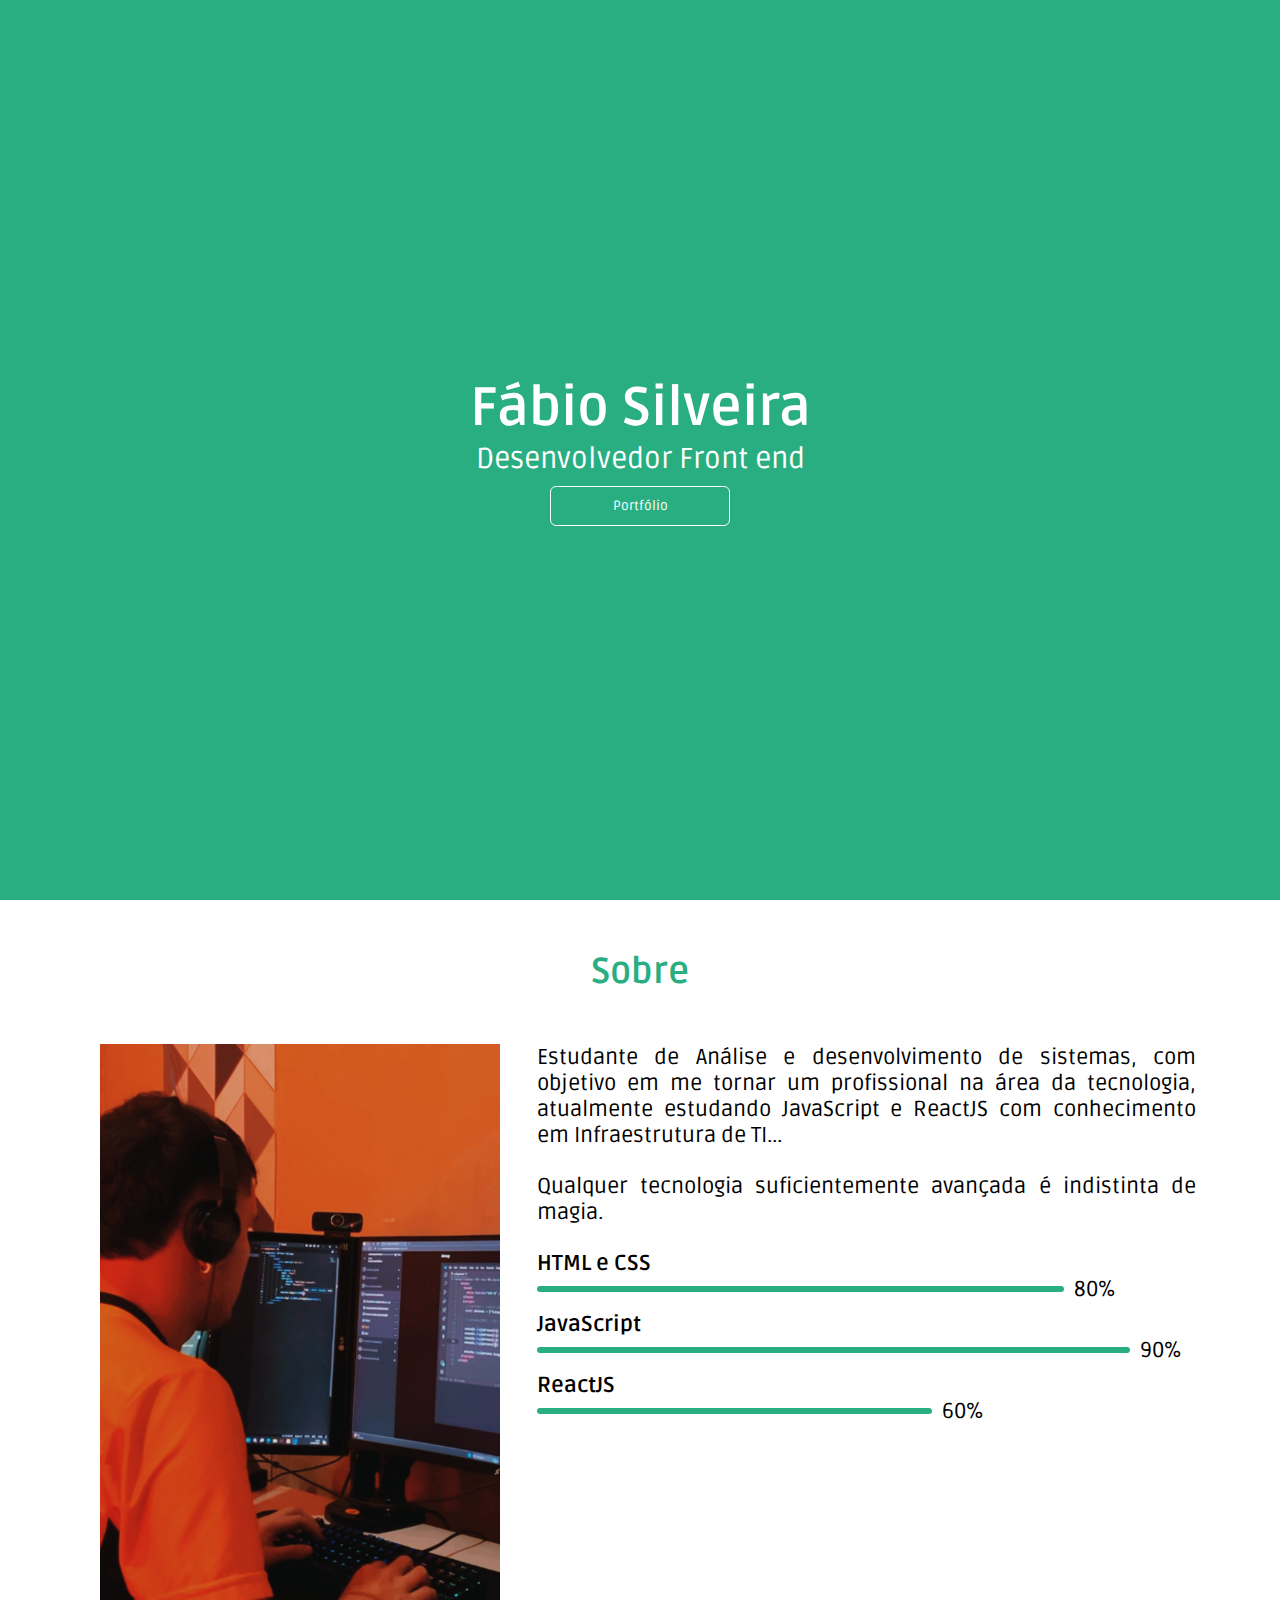
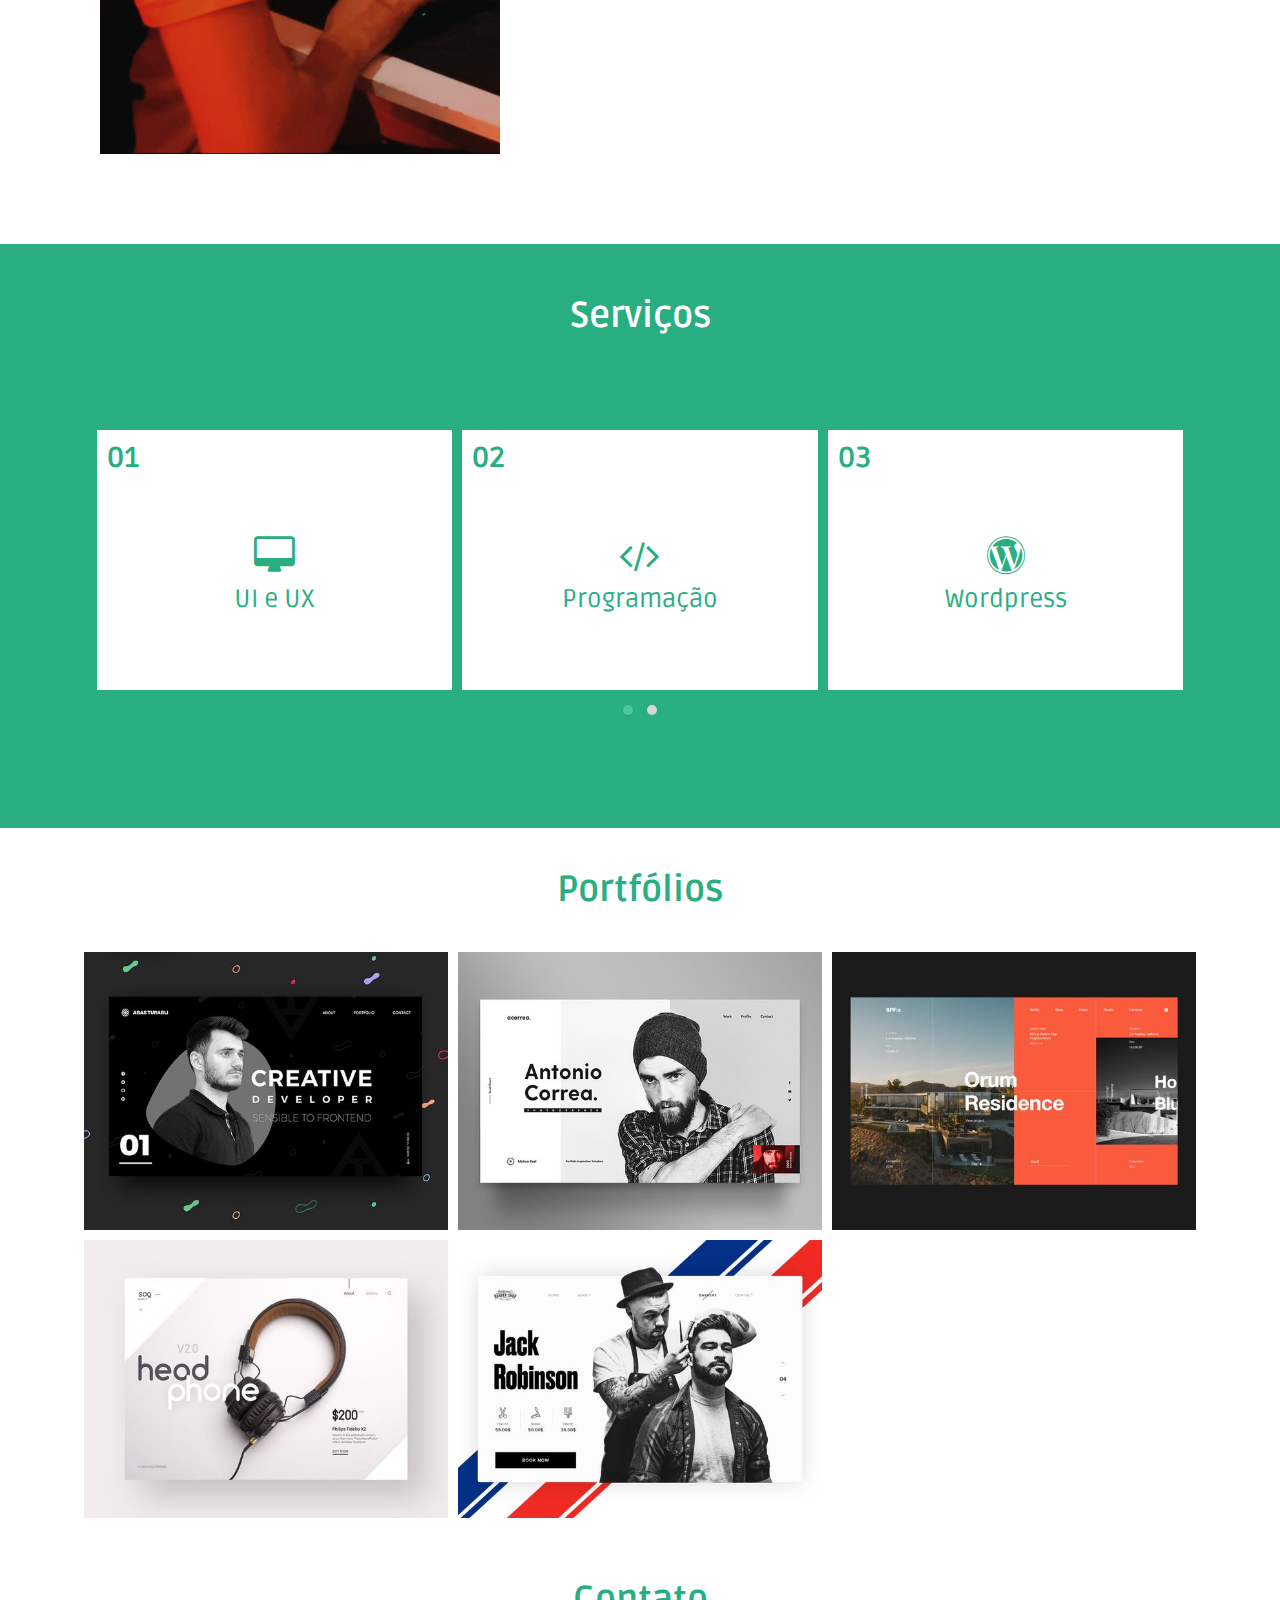
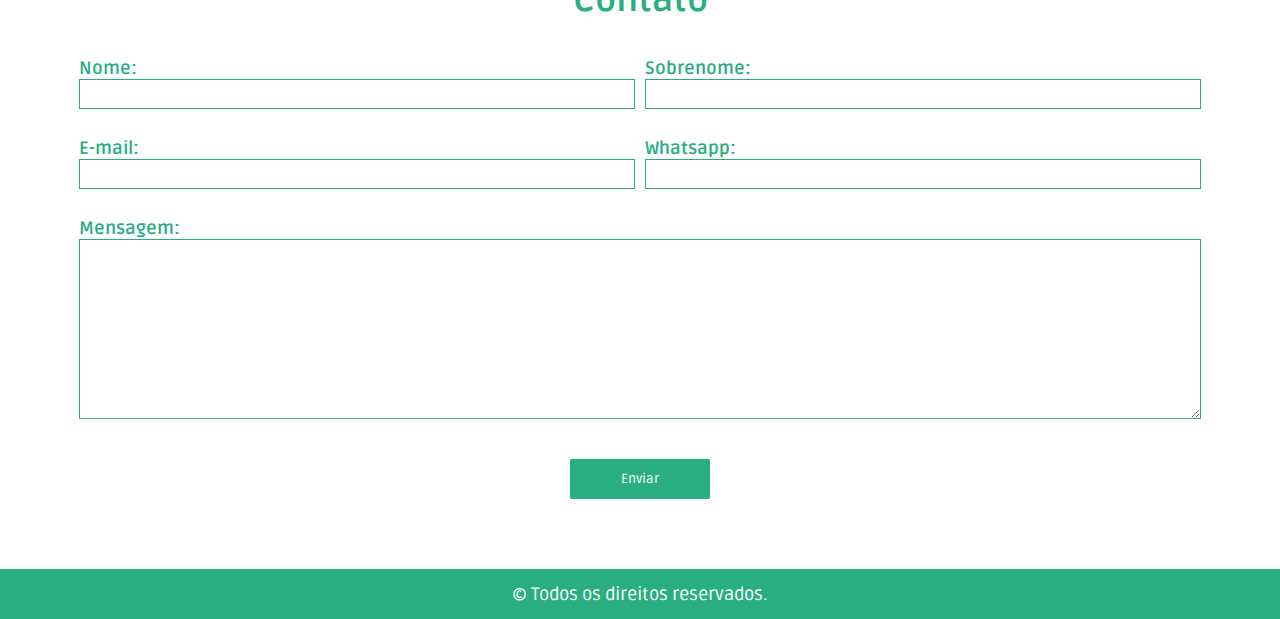
<file: index.html>
<!DOCTYPE html>
<html lang="pt">
<head>
    <meta charset="UTF-8">
    <meta name="viewport" content="width=device-width, initial-scale=1.0">

    <link rel="stylesheet" href="./assets/css/style.css">
    <!-- Google Fonts -->
    <link href="https://fonts.googleapis.com/css2?family=Ruda:wght@400;500;700;800&display=swap" rel="stylesheet">
    <!-- Font Awesome -->
    <link rel="stylesheet" href="https://stackpath.bootstrapcdn.com/font-awesome/4.7.0/css/font-awesome.min.css">
    <!-- Owl Carousel -->
    <link rel="stylesheet" href="./assets/css/owl-carrousel/owl.carousel.min.css">
    <link rel="stylesheet" href="./assets/css/owl-carrousel/owl.theme.green.min.css">

    <meta property="og:type" content="website"/>
    <meta property="og:tittle" content="Fábio Silveira"/>
    <meta property="og:image" content="https://sitefabinho.vercel.app/assets/img/profile/profile.png"/>
    <meta property="og:description" content="Desenvolvedor Web"/>
    <meta property="og:site_name" content="Fabio Portifólio"/>


    <title>Portfólio Fabinho</title>
</head>
<body>
    
    <div class="webview">

        <section class="intro">
            <div class="container">
                <h1>Fábio Silveira</h1>
                <p>Desenvolvedor Front end</p>
                <div class="m-auto-btn">
                    <button class="btn-portfolio">Portfólio</button>
                </div>
            </div>
        </section>

        <section class="sobre">
            <div class="container">
                <div class="title">
                    <h2>Sobre</h2>
                </div>
                <div class="row">
                    <div class="c-photo">
                        <img src="./assets/img/profile/profile.png" alt="imagem do fabio">
                    </div>
                    <div class="c-descricao">
                        <p>
                            Estudante de Análise e desenvolvimento de sistemas, com objetivo em me tornar um
                            profissional na área da tecnologia, atualmente estudando JavaScript e ReactJS com conhecimento
                            em Infraestrutura de TI...
                            <p>Qualquer tecnologia suficientemente avançada é indistinta de magia.</p>
                        </p>
                        <div class="habilidades">
                            <div class="h-item">
                                <div class="h-title">
                                    <h3>HTML e CSS</h3>
                                </div>
                                <div class="h-c-porcentagem">
                                    <div class="h-porcentagem-geral">
                                        <div class="h-porcentagem-conhecimento c-80"></div>
                                        <span>80%</span>
                                    </div>
                                </div>
                            </div>

                            <div class="h-item">
                                <div class="h-title">
                                    <h3>JavaScript</h3>
                                </div>
                                <div class="h-c-porcentagem">
                                    <div class="h-porcentagem-geral">
                                        <div class="h-porcentagem-conhecimento c-90"></div>
                                        <span>90%</span>
                                    </div>
                                </div>
                            </div>

                            <div class="h-item">
                                <div class="h-title">
                                    <h3>ReactJS</h3>
                                </div>
                                <div class="h-c-porcentagem">
                                    <div class="h-porcentagem-geral">
                                        <div class="h-porcentagem-conhecimento c-60"></div>
                                        <span>60%</span>
                                    </div>
                                </div>
                            </div>
                        </div>
                    </div>
                </div>
            </div>
        </section>

        <section class="servicos">
            <div class="container">
                <div class="s-title">
                    <h2>Serviços</h2>
                </div>
                <div class="s-carrousel">
                    <div class="s-carrousel-container">
                        <div class="owl-carousel owl-theme">
                            <div class="item s-carrousel-item">
                                <div class="title">
                                    <p>01</p>
                                </div>
                                <div class="body">
                                    <div class="icon">
                                        <span><i class="fa fa-desktop" aria-hidden="true"></i></span>
                                    </div>
                                    <div class="texto">
                                        <p>UI e UX</p>
                                    </div>
                                </div>
                            </div>

                            <div class="item s-carrousel-item">
                                <div class="title">
                                    <p>02</p>
                                </div>
                                <div class="body">
                                    <div class="icon">
                                        <span><i class="fa fa-code" aria-hidden="true"></i></span>
                                    </div>
                                    <div class="texto">
                                        <p>Programação</p>
                                    </div>
                                </div>
                            </div>

                            <div class="item s-carrousel-item">
                                <div class="title">
                                    <p>03</p>
                                </div>
                                <div class="body">
                                    <div class="icon">
                                        <span><i class="fa fa-wordpress" aria-hidden="true"></i></span>
                                    </div>
                                    <div class="texto">
                                        <p>Wordpress</p>
                                    </div>
                                </div>
                            </div>

                            <div class="item s-carrousel-item">
                                <div class="title">
                                    <p>04</p>
                                </div>
                                <div class="body">
                                    <div class="icon">
                                        <span><i class="fa fa-pencil" aria-hidden="true"></i></span>
                                    </div>
                                    <div class="texto">
                                        <p>Design Gráfico</p>
                                    </div>
                                </div>
                            </div>

                            <div class="item s-carrousel-item">
                                <div class="title">
                                    <p>05</p>
                                </div>
                                <div class="body">
                                    <div class="icon">
                                        <span><i class="fa fa-server" aria-hidden="true"></i></span>
                                    </div>
                                    <div class="texto">
                                        <p>Infraestrutura</p>
                                    </div>
                                </div>
                            </div>
                        </div>
                    </div>
                </div>
            </div>
        </section>

        <section class="portfolios">
            <div class="container">
                <div class="p-title">
                    <h2>Portfólios</h2>
                </div>
                <div class="p-projetos">
                    <div class="projeto">
                        <div class="photos">
                            <div class="img">
                                <img src="./assets/img/projetos/projeto-1.jpg" alt="Projeto 01">
                                <div class="descricao">
                                    <p>Projeto 01</p>
                                </div>
                            </div>
                        </div>

                        <div class="photos">
                            <div class="img">
                                <img src="./assets/img/projetos/projeto-2.jpg" alt="Projeto 02">
                                <div class="descricao">
                                    <p>Projeto 02</p>
                                </div>
                            </div>
                        </div>

                        <div class="photos">
                            <div class="img">
                                <img src="./assets/img/projetos/projeto-3.jpg" alt="Projeto 03">
                                <div class="descricao">
                                    <p>Projeto 03</p>
                                </div>
                            </div>
                        </div>

                        <div class="photos">
                            <div class="img">
                                <img src="./assets/img/projetos/projeto-4.jpg" alt="Projeto 04">
                                <div class="descricao">
                                    <p>Projeto 04</p>
                                </div>
                            </div>
                        </div>

                        <div class="photos">
                            <div class="img">
                                <img src="./assets/img/projetos/projeto-6.jpg" alt="Projeto 05">
                                <div class="descricao">
                                    <p>Projeto 05</p>
                                </div>
                            </div>
                        </div>
                    </div>
                </div>
            </div>
        </section>

        <section class="contato">
            <div class="container">
                <div class="title">
                    <h2>Contato</h2>
                </div>

                <div class="formulario">
                    <form>
                        <div class="form-group">
                            <div class="controls">
                                <label for="nome">Nome:</label>
                                <input type="text" name="nome" id="nome" required>
                            </div>

                            <div class="controls">
                                <label for="sobrenome">Sobrenome:</label>
                                <input type="text" name="sobrenome" id="sobrenome" required>
                            </div>
                        </div>

                        <div class="form-group">
                            <div class="controls">
                                <label for="email">E-mail:</label>
                                <input type="email" name="email" id="email" required>
                            </div>

                            <div class="controls">
                                <label for="whatsapp">Whatsapp:</label>
                                <input type="text" name="whatsapp" id="whatsapp" required>
                            </div>
                        </div>

                        <div class="form-group">
                            <div class="controls">
                                <label for="mensagem">Mensagem:</label>
                                <textarea name="mensagem" id="mensagem" cols="30" rows="10"></textarea>
                            </div>
                        </div>

                        <div class="form-group m-auto">
                            <button class="btn-form-send">Enviar</button>
                        </div>
                    </form>
                </div>
            </div>
        </section>

        <footer>
            <span>&copy; Todos os direitos reservados.</span>
        </footer>

    </div>
    
</body>

<!-- JQuery -->
<script src="./assets/js/jquery/jquery-3.5.1.min.js"></script>
<!-- JQuery Mask -->
<script src="./assets/js/jquery/jquery.mask.min.js"></script>
<script src="./assets/js/custom/mask-form.js"></script>
<!-- Owl Carousel -->
<script src="./assets/js/owl-carrousel/owl.carousel.min.js"></script>
<script src="./assets/js/owl-carrousel/owl.start.function.js"></script>
</html>
</file>
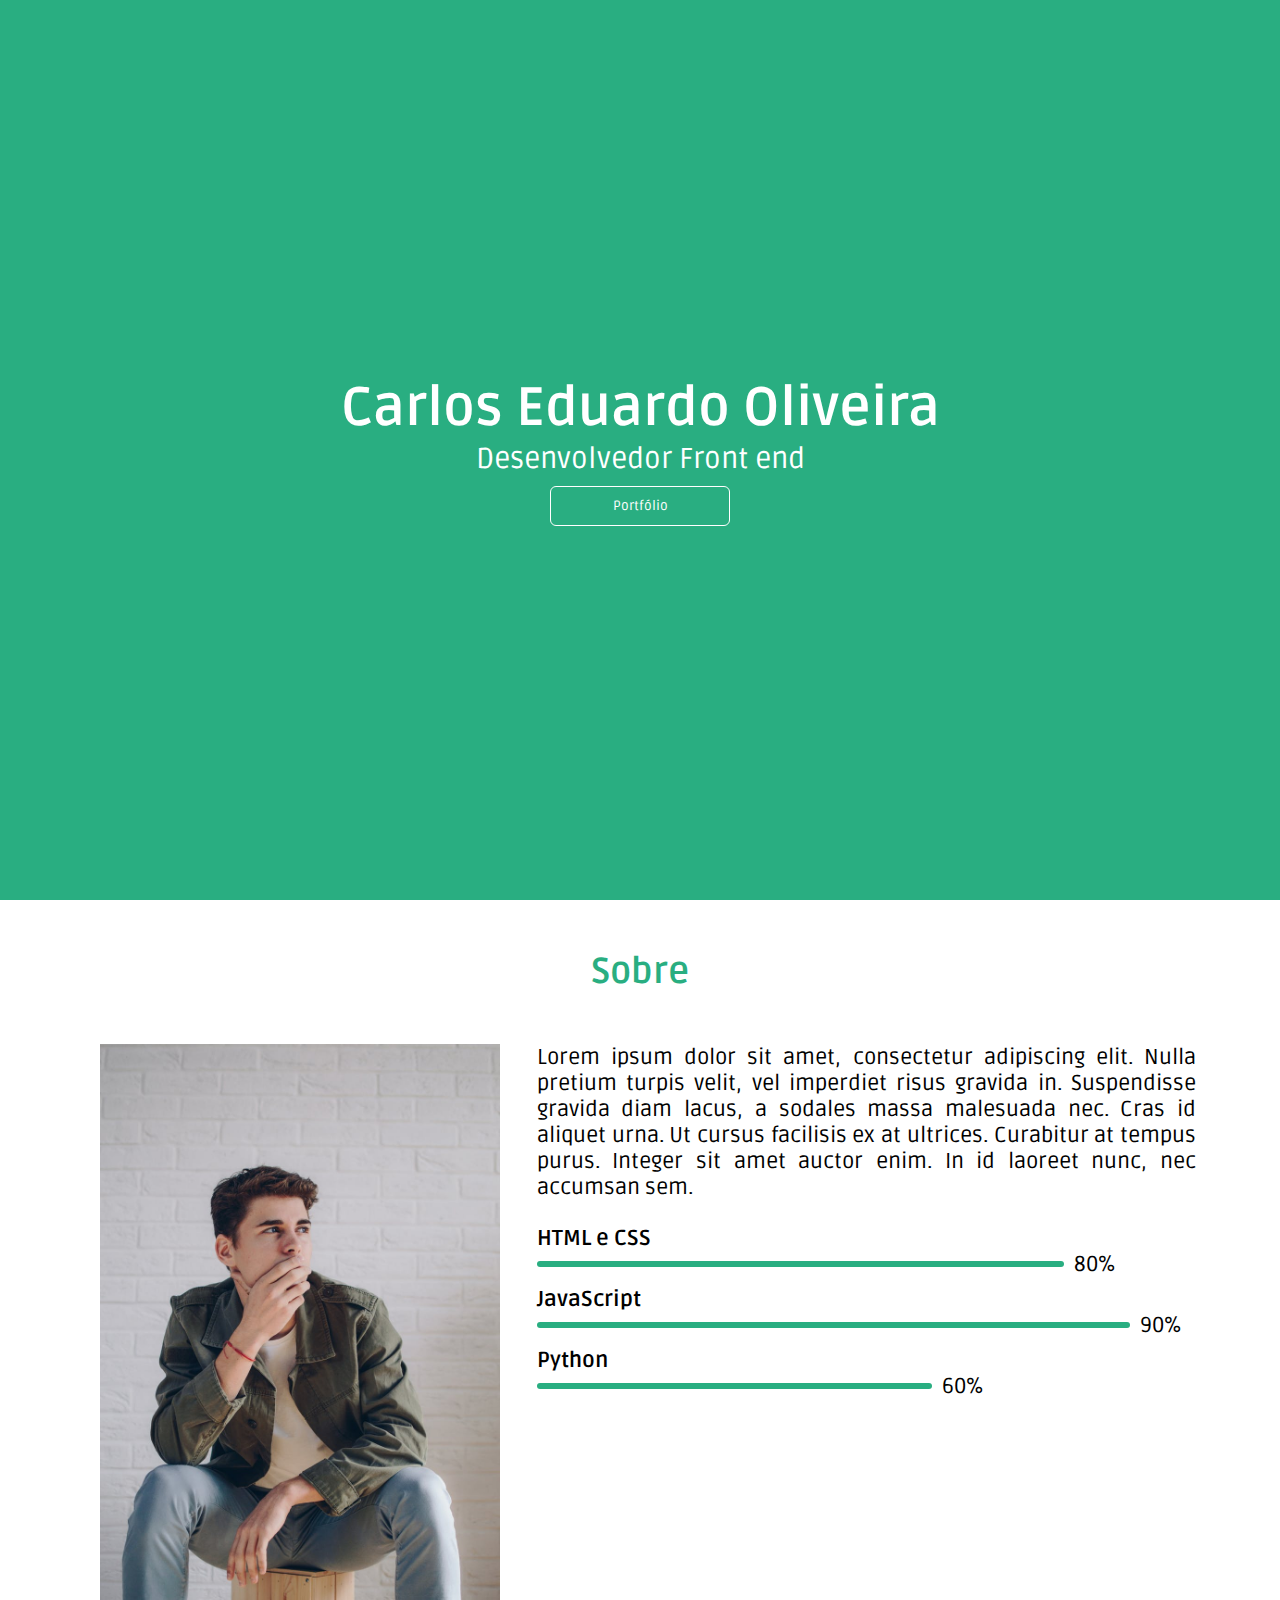
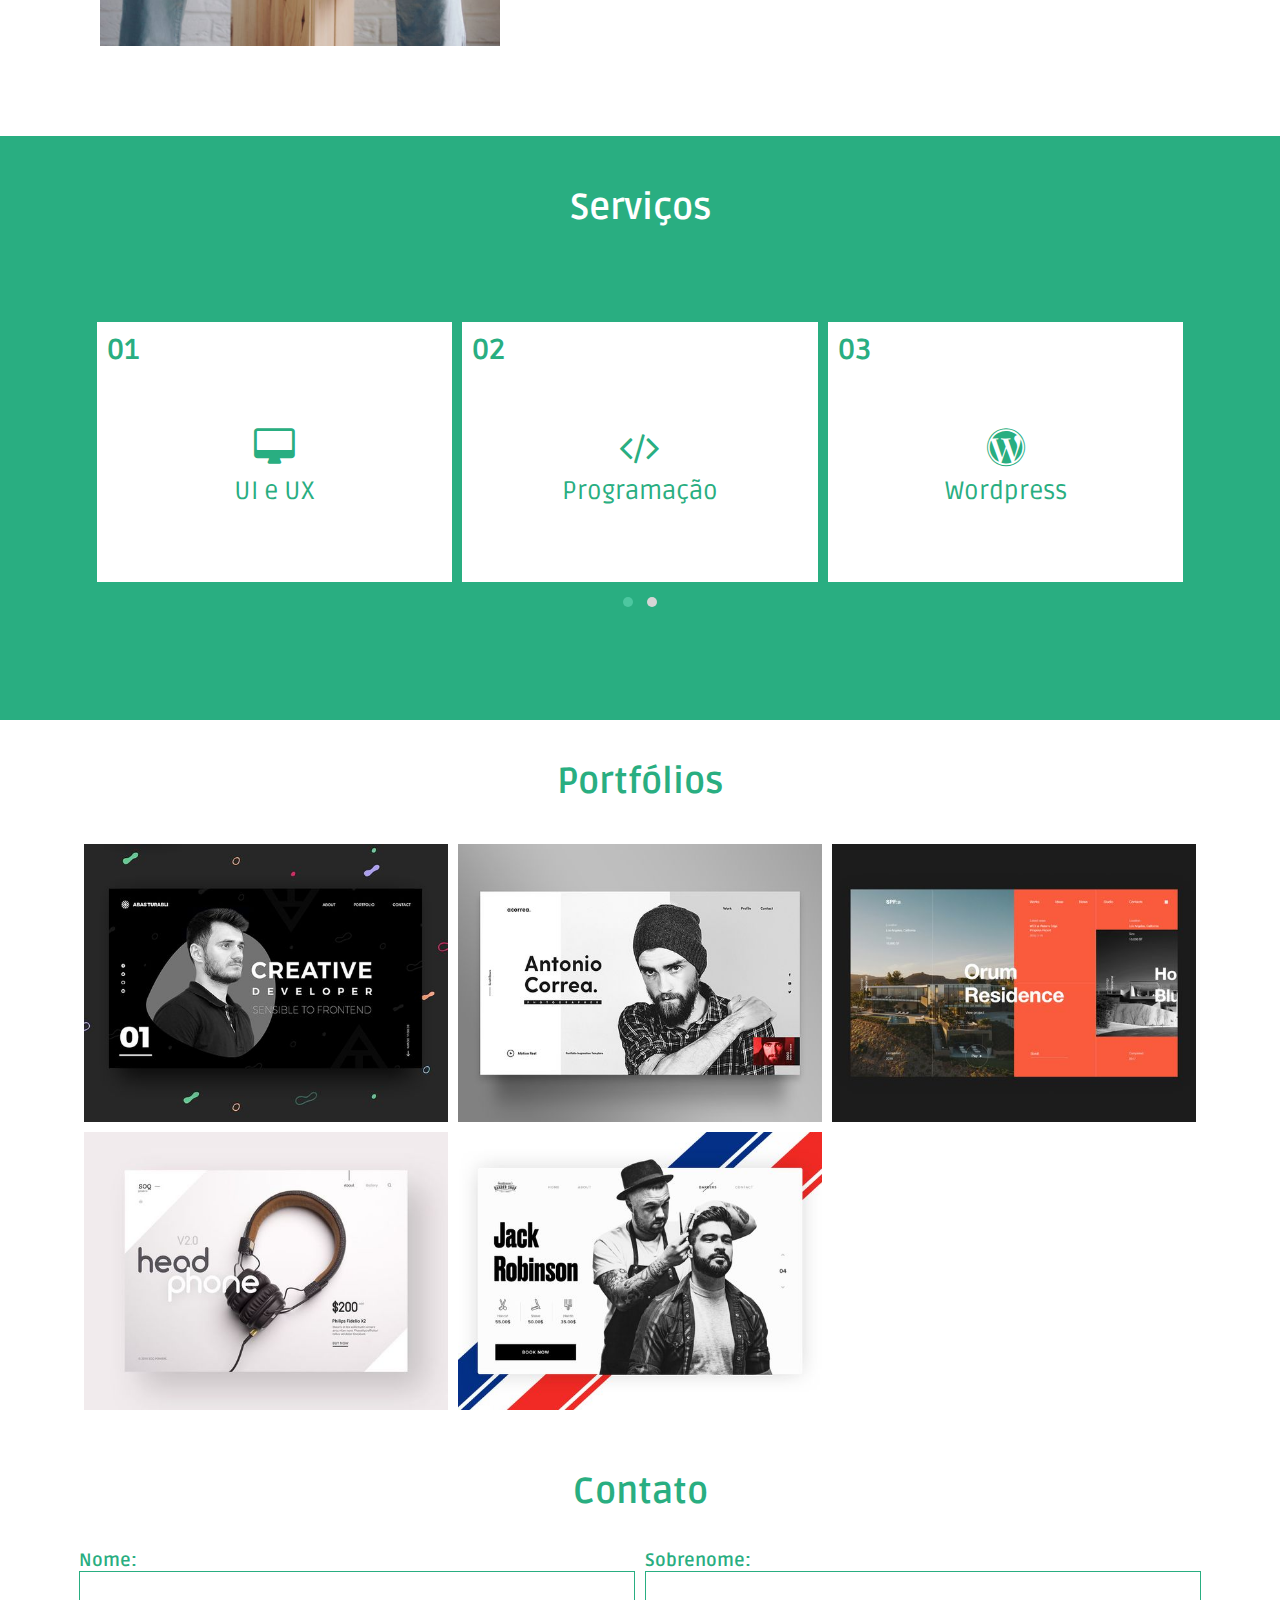
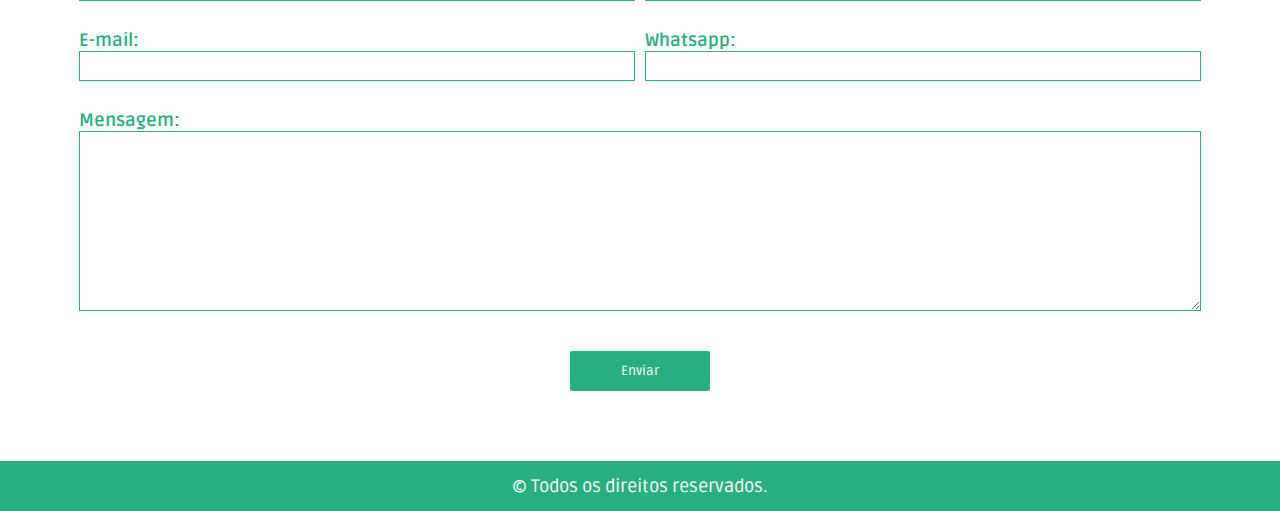
<file: Portfolio/index.html>
<!DOCTYPE html>
<html lang="pt">
<head>
    <meta charset="UTF-8">
    <meta name="viewport" content="width=device-width, initial-scale=1.0">
    <title>Portfólio</title>
    <link rel="stylesheet" href="./assets/css/style.css">
    <!-- Google Fonts -->
    <link href="https://fonts.googleapis.com/css2?family=Ruda:wght@400;500;700;800&display=swap" rel="stylesheet">
    <!-- Font Awesome -->
    <link rel="stylesheet" href="https://stackpath.bootstrapcdn.com/font-awesome/4.7.0/css/font-awesome.min.css">
    <!-- Owl Carousel -->
    <link rel="stylesheet" href="./assets/css/owl-carrousel/owl.carousel.min.css">
    <link rel="stylesheet" href="./assets/css/owl-carrousel/owl.theme.green.min.css">
</head>
<body>
    
    <div class="webview">

        <section class="intro">
            <div class="container">
                <h1>Carlos Eduardo Oliveira</h1>
                <p>Desenvolvedor Front end</p>
                <div class="m-auto-btn">
                    <button class="btn-portfolio">Portfólio</button>
                </div>
            </div>
        </section>

        <section class="sobre">
            <div class="container">
                <div class="title">
                    <h2>Sobre</h2>
                </div>
                <div class="row">
                    <div class="c-photo">
                        <img src="./assets/img/profile/profile.jpeg" alt="Carlos Eduardo">
                    </div>
                    <div class="c-descricao">
                        <p>
                            Lorem ipsum dolor sit amet, consectetur adipiscing elit. Nulla pretium turpis velit, vel
                            imperdiet risus gravida in. Suspendisse gravida diam lacus, a sodales massa malesuada nec.
                            Cras id aliquet urna. Ut cursus facilisis ex at ultrices. Curabitur at tempus purus. Integer
                            sit amet auctor enim. In id laoreet nunc, nec accumsan sem.
                        </p>
                        <div class="habilidades">
                            <div class="h-item">
                                <div class="h-title">
                                    <h3>HTML e CSS</h3>
                                </div>
                                <div class="h-c-porcentagem">
                                    <div class="h-porcentagem-geral">
                                        <div class="h-porcentagem-conhecimento c-80"></div>
                                        <span>80%</span>
                                    </div>
                                </div>
                            </div>

                            <div class="h-item">
                                <div class="h-title">
                                    <h3>JavaScript</h3>
                                </div>
                                <div class="h-c-porcentagem">
                                    <div class="h-porcentagem-geral">
                                        <div class="h-porcentagem-conhecimento c-90"></div>
                                        <span>90%</span>
                                    </div>
                                </div>
                            </div>

                            <div class="h-item">
                                <div class="h-title">
                                    <h3>Python</h3>
                                </div>
                                <div class="h-c-porcentagem">
                                    <div class="h-porcentagem-geral">
                                        <div class="h-porcentagem-conhecimento c-60"></div>
                                        <span>60%</span>
                                    </div>
                                </div>
                            </div>
                        </div>
                    </div>
                </div>
            </div>
        </section>

        <section class="servicos">
            <div class="container">
                <div class="s-title">
                    <h2>Serviços</h2>
                </div>
                <div class="s-carrousel">
                    <div class="s-carrousel-container">
                        <div class="owl-carousel owl-theme">
                            <div class="item s-carrousel-item">
                                <div class="title">
                                    <p>01</p>
                                </div>
                                <div class="body">
                                    <div class="icon">
                                        <span><i class="fa fa-desktop" aria-hidden="true"></i></span>
                                    </div>
                                    <div class="texto">
                                        <p>UI e UX</p>
                                    </div>
                                </div>
                            </div>

                            <div class="item s-carrousel-item">
                                <div class="title">
                                    <p>02</p>
                                </div>
                                <div class="body">
                                    <div class="icon">
                                        <span><i class="fa fa-code" aria-hidden="true"></i></span>
                                    </div>
                                    <div class="texto">
                                        <p>Programação</p>
                                    </div>
                                </div>
                            </div>

                            <div class="item s-carrousel-item">
                                <div class="title">
                                    <p>03</p>
                                </div>
                                <div class="body">
                                    <div class="icon">
                                        <span><i class="fa fa-wordpress" aria-hidden="true"></i></span>
                                    </div>
                                    <div class="texto">
                                        <p>Wordpress</p>
                                    </div>
                                </div>
                            </div>

                            <div class="item s-carrousel-item">
                                <div class="title">
                                    <p>04</p>
                                </div>
                                <div class="body">
                                    <div class="icon">
                                        <span><i class="fa fa-shield" aria-hidden="true"></i></span>
                                    </div>
                                    <div class="texto">
                                        <p>Cyber Segurança</p>
                                    </div>
                                </div>
                            </div>

                            <div class="item s-carrousel-item">
                                <div class="title">
                                    <p>05</p>
                                </div>
                                <div class="body">
                                    <div class="icon">
                                        <span><i class="fa fa-server" aria-hidden="true"></i></span>
                                    </div>
                                    <div class="texto">
                                        <p>Infraestrutura</p>
                                    </div>
                                </div>
                            </div>
                        </div>
                    </div>
                </div>
            </div>
        </section>

        <section class="portfolios">
            <div class="container">
                <div class="p-title">
                    <h2>Portfólios</h2>
                </div>
                <div class="p-projetos">
                    <div class="projeto">
                        <div class="photos">
                            <div class="img">
                                <img src="./assets/img/projetos/projeto-1.jpg" alt="Projeto 01">
                                <div class="descricao">
                                    <p>Projeto 01</p>
                                </div>
                            </div>
                        </div>

                        <div class="photos">
                            <div class="img">
                                <img src="./assets/img/projetos/projeto-2.jpg" alt="Projeto 02">
                                <div class="descricao">
                                    <p>Projeto 02</p>
                                </div>
                            </div>
                        </div>

                        <div class="photos">
                            <div class="img">
                                <img src="./assets/img/projetos/projeto-3.jpg" alt="Projeto 03">
                                <div class="descricao">
                                    <p>Projeto 03</p>
                                </div>
                            </div>
                        </div>

                        <div class="photos">
                            <div class="img">
                                <img src="./assets/img/projetos/projeto-4.jpg" alt="Projeto 04">
                                <div class="descricao">
                                    <p>Projeto 04</p>
                                </div>
                            </div>
                        </div>

                        <div class="photos">
                            <div class="img">
                                <img src="./assets/img/projetos/projeto-6.jpg" alt="Projeto 05">
                                <div class="descricao">
                                    <p>Projeto 05</p>
                                </div>
                            </div>
                        </div>
                    </div>
                </div>
            </div>
        </section>

        <section class="contato">
            <div class="container">
                <div class="title">
                    <h2>Contato</h2>
                </div>

                <div class="formulario">
                    <form>
                        <div class="form-group">
                            <div class="controls">
                                <label for="nome">Nome:</label>
                                <input type="text" name="nome" id="nome" required>
                            </div>

                            <div class="controls">
                                <label for="sobrenome">Sobrenome:</label>
                                <input type="text" name="sobrenome" id="sobrenome" required>
                            </div>
                        </div>

                        <div class="form-group">
                            <div class="controls">
                                <label for="email">E-mail:</label>
                                <input type="email" name="email" id="email" required>
                            </div>

                            <div class="controls">
                                <label for="whatsapp">Whatsapp:</label>
                                <input type="text" name="whatsapp" id="whatsapp" required>
                            </div>
                        </div>

                        <div class="form-group">
                            <div class="controls">
                                <label for="mensagem">Mensagem:</label>
                                <textarea name="mensagem" id="mensagem" cols="30" rows="10"></textarea>
                            </div>
                        </div>

                        <div class="form-group m-auto">
                            <button class="btn-form-send">Enviar</button>
                        </div>
                    </form>
                </div>
            </div>
        </section>

        <footer>
            <span>&copy; Todos os direitos reservados.</span>
        </footer>

    </div>
    
</body>

<!-- JQuery -->
<script src="./assets/js/jquery/jquery-3.5.1.min.js"></script>
<!-- JQuery Mask -->
<script src="./assets/js/jquery/jquery.mask.min.js"></script>
<script src="./assets/js/custom/mask-form.js"></script>
<!-- Owl Carousel -->
<script src="./assets/js/owl-carrousel/owl.carousel.min.js"></script>
<script src="./assets/js/owl-carrousel/owl.start.function.js"></script>
</html>
</file>
<file: assets/css/style.css>
.c-10 {
  width: 10%;
  border-radius: 6px;
  background-color: #29AE81;
}

.c-20 {
  width: 20%;
  border-radius: 6px;
  background-color: #29AE81;
}

.c-30 {
  width: 30%;
  border-radius: 6px;
  background-color: #29AE81;
}

.c-40 {
  width: 40%;
  border-radius: 6px;
  background-color: #29AE81;
}

.c-50 {
  width: 50%;
  border-radius: 6px;
  background-color: #29AE81;
}

.c-60 {
  width: 60%;
  border-radius: 6px;
  background-color: #29AE81;
}

.c-70 {
  width: 70%;
  border-radius: 6px;
  background-color: #29AE81;
}

.c-80 {
  width: 80%;
  border-radius: 6px;
  background-color: #29AE81;
}

.c-90 {
  width: 90%;
  border-radius: 6px;
  background-color: #29AE81;
}

.c-100 {
  width: 100%;
  border-radius: 6px;
  background-color: #29AE81;
}

.m-auto {
  display: flex;
  flex-direction: row;
  justify-content: center;
  align-items: center;
}

* {
  margin: 0;
  padding: 0;
  box-sizing: border-box;
}

html, body {
  font-family: "Ruda", sans-serif;
  font-weight: 400;
  width: 100%;
  height: 100%;
  font-size: 18px;
}

.webview {
  width: 100%;
  margin: auto;
}
.webview .intro {
  display: flex;
  justify-content: center;
  align-items: center;
  width: 100%;
  height: 100vh;
  background-color: #29AE81;
  color: #FFFFFF;
}
.webview .intro .container h1 {
  font-size: 2rem;
  text-align: center;
}
.webview .intro .container p {
  font-size: 1rem;
  text-align: center;
}
.webview .intro .container .m-auto-btn {
  display: flex;
  flex-direction: row;
  justify-content: center;
  align-items: center;
  width: 100%;
  margin-top: 8px;
}
.webview .intro .container .m-auto-btn .btn-portfolio {
  font-family: "Ruda", sans-serif;
  font-weight: 400;
  width: 160px;
  height: 35px;
  border-radius: 6px;
  border: 1px solid #FFFFFF;
  background-color: transparent;
  color: #FFFFFF;
  cursor: pointer;
}

.webview .sobre {
  width: 100%;
}
.webview .sobre .container {
  padding: 10px;
}
.webview .sobre .container .title {
  width: 100%;
  text-align: center;
  margin-top: 20px;
}
.webview .sobre .container .title h2 {
  font-family: "Ruda", sans-serif;
  font-weight: 500;
  font-size: 1.6rem;
  font-weight: bold;
  color: #29AE81;
}
.webview .sobre .container .row {
  width: 100%;
  margin-top: 30px;
  margin-bottom: 30px;
}
.webview .sobre .container .row .c-photo {
  width: 100%;
  margin: auto;
  margin-bottom: 30px;
}
.webview .sobre .container .row .c-photo img {
  width: 100%;
  background-size: cover;
  background-repeat: no-repeat;
  background-position: top;
}
.webview .sobre .container .row .c-descricao {
  width: 100%;
}
.webview .sobre .container .row .c-descricao p {
  font-family: "Ruda", sans-serif;
  font-weight: 400;
  text-align: justify;
  margin-bottom: 20px;
}
.webview .sobre .container .row .c-descricao .habilidades {
  width: 100%;
}
.webview .sobre .container .row .c-descricao .habilidades .h-item {
  width: 100%;
  margin-bottom: 10px;
}
.webview .sobre .container .row .c-descricao .habilidades .h-item .h-title {
  width: 100%;
}
.webview .sobre .container .row .c-descricao .habilidades .h-item .h-title h3 {
  font-family: "Ruda", sans-serif;
  font-weight: 400;
  font-size: 1rem;
  font-weight: bold;
}
.webview .sobre .container .row .c-descricao .habilidades .h-item .h-c-porcentagem {
  display: flex;
  flex-direction: row;
  align-items: center;
  width: 100%;
  min-height: 25px;
}
.webview .sobre .container .row .c-descricao .habilidades .h-item .h-c-porcentagem .h-porcentagem-geral {
  position: relative;
  display: flex;
  flex-direction: row;
  align-items: center;
  width: 100%;
  height: 6px;
  border-radius: 6px;
}
.webview .sobre .container .row .c-descricao .habilidades .h-item .h-c-porcentagem .h-porcentagem-geral .h-porcentagem-conhecimento {
  height: 100%;
}
.webview .sobre .container .row .c-descricao .habilidades .h-item .h-c-porcentagem .h-porcentagem-geral span {
  font-family: "Ruda", sans-serif;
  font-weight: 400;
  margin-left: 10px;
}

.webview .servicos {
  width: 100%;
  background-color: #29AE81;
  color: #FFFFFF;
}
.webview .servicos .container {
  padding: 10px;
}
.webview .servicos .container .s-title {
  width: 100%;
  text-align: center;
  margin-top: 20px;
  margin-bottom: 30px;
}
.webview .servicos .container .s-title h2 {
  font-family: "Ruda", sans-serif;
  font-weight: 400;
  font-size: 1.6rem;
  font-weight: bold;
  color: #FFFFFF;
}
.webview .servicos .container .s-carrousel {
  display: flex;
  flex-direction: column;
  justify-content: center;
  width: 100%;
  margin-bottom: 30px;
}
.webview .servicos .container .s-carrousel .s-carrousel-container {
  display: flex;
  flex-direction: row;
  min-width: 100%;
}
.webview .servicos .container .s-carrousel .s-carrousel-container .s-carrousel-item {
  min-height: 260px;
  background-color: #FFFFFF;
  color: #29AE81;
}
.webview .servicos .container .s-carrousel .s-carrousel-container .s-carrousel-item .title {
  width: 100%;
  padding: 10px;
}
.webview .servicos .container .s-carrousel .s-carrousel-container .s-carrousel-item .title p {
  font-family: "Ruda", sans-serif;
  font-weight: 400;
  font-size: 1.6rem;
  font-weight: bold;
}
.webview .servicos .container .s-carrousel .s-carrousel-container .s-carrousel-item .body {
  display: flex;
  flex-direction: column;
  justify-content: center;
  align-items: center;
  width: 100%;
  min-height: 180px;
}
.webview .servicos .container .s-carrousel .s-carrousel-container .s-carrousel-item .body .icon {
  display: flex;
  flex-direction: row;
  justify-content: center;
  align-items: center;
  width: 100%;
  margin-bottom: 10px;
}
.webview .servicos .container .s-carrousel .s-carrousel-container .s-carrousel-item .body .icon span i {
  font-size: 38px;
}
.webview .servicos .container .s-carrousel .s-carrousel-container .s-carrousel-item .body .texto {
  display: flex;
  flex-direction: row;
  justify-content: center;
  align-items: center;
  width: 100%;
  min-height: 10px;
}
.webview .servicos .container .s-carrousel .s-carrousel-container .s-carrousel-item .body .texto p {
  font-family: "Ruda", sans-serif;
  font-weight: 400;
  text-align: center;
  font-size: 1.4rem;
}

.webview .portfolios {
  width: 100%;
  min-height: 100vh;
}
.webview .portfolios .container {
  padding: 10px;
}
.webview .portfolios .container .p-title {
  width: 100%;
  text-align: center;
  margin-top: 20px;
  margin-bottom: 30px;
}
.webview .portfolios .container .p-title h2 {
  font-family: "Ruda", sans-serif;
  font-weight: 500;
  font-size: 1.6rem;
  font-weight: bold;
  color: #29AE81;
}
.webview .portfolios .container .p-projetos {
  width: 100%;
}
.webview .portfolios .container .p-projetos .projeto {
  width: 100%;
  display: grid;
  grid-template-columns: 100%;
  grid-template-rows: repeat(3, auto);
  row-gap: 10px;
}
.webview .portfolios .container .p-projetos .projeto .photos {
  width: 100%;
  height: 100%;
  border-radius: 4px;
}
.webview .portfolios .container .p-projetos .projeto .photos .img {
  width: 100%;
  height: 100%;
  position: relative;
}
.webview .portfolios .container .p-projetos .projeto .photos .img:hover .descricao {
  position: absolute;
  display: flex;
  width: 100%;
  height: 50px;
  background-color: #29AE81;
  bottom: 0;
  left: 0;
  z-index: 9999;
}
.webview .portfolios .container .p-projetos .projeto .photos .img:hover .descricao p {
  display: block;
  color: #FFFFFF;
}
.webview .portfolios .container .p-projetos .projeto .photos .img img {
  width: 100%;
  height: 100%;
  background-size: cover;
  background-repeat: no-repeat;
  background-position: center;
}
.webview .portfolios .container .p-projetos .projeto .photos .descricao {
  display: none;
  flex-direction: row;
  flex-wrap: wrap;
  justify-content: center;
  align-items: center;
  width: 100%;
  min-height: 50px;
}
.webview .portfolios .container .p-projetos .projeto .photos .descricao p {
  display: none;
  font-family: "Ruda", sans-serif;
  font-weight: 400;
  color: #FFFFFF;
}

.webview .contato {
  width: 100%;
  margin-bottom: 30px;
}
.webview .contato .container {
  padding: 10px;
}
.webview .contato .container .title {
  width: 100%;
  text-align: center;
  margin-top: 20px;
  margin-bottom: 30px;
}
.webview .contato .container .title h2 {
  font-family: "Ruda", sans-serif;
  font-weight: 500;
  font-size: 1.6rem;
  font-weight: bold;
  color: #29AE81;
}
.webview .contato .container .formulario {
  width: 100%;
}
.webview .contato .container .formulario form {
  width: 100%;
}
.webview .contato .container .formulario form .form-group {
  width: 100%;
}
.webview .contato .container .formulario form .form-group .controls {
  width: 100%;
  min-height: 70px;
}
.webview .contato .container .formulario form .form-group .controls label {
  font-family: "Ruda", sans-serif;
  font-weight: 400;
  font-weight: bold;
  color: #29AE81;
}
.webview .contato .container .formulario form .form-group .controls input {
  font-family: "Ruda", sans-serif;
  font-weight: 400;
  width: 100%;
  height: 30px;
  padding: 10px;
  border: 1px solid #29AE81;
}
.webview .contato .container .formulario form .form-group .controls input:active {
  border: 1px solid #29AE81;
  border-radius: 2px;
}
.webview .contato .container .formulario form .form-group .controls input:focus {
  border: 1px solid #29AE81;
  border-radius: 2px;
}
.webview .contato .container .formulario form .form-group .controls textarea {
  font-family: "Ruda", sans-serif;
  font-weight: 400;
  width: 100%;
  height: 180px;
  padding: 10px;
  border: 1px solid #29AE81;
  outline: none;
}
.webview .contato .container .formulario form .form-group .controls textarea:active {
  border: 1px solid #29AE81;
  border-radius: 2px;
}
.webview .contato .container .formulario form .form-group .controls textarea:focus {
  border: 1px solid #29AE81;
  border-radius: 2px;
}
.webview .contato .container .formulario form .form-group .btn-form-send {
  font-family: "Ruda", sans-serif;
  font-weight: 400;
  margin-top: 20px;
  width: 140px;
  height: 40px;
  border: none;
  background-color: #29AE81;
  color: #FFFFFF;
  border-radius: 2px;
  cursor: pointer;
}
.webview .contato .container .formulario form .form-group .btn-form-send:hover {
  background-color: #29AE81;
}
.webview .contato .container .formulario form .form-group .btn-form-send:active {
  background-color: #29AE81;
}

.webview footer {
  display: flex;
  flex-direction: row;
  justify-content: center;
  align-items: center;
  width: 100%;
  height: 50px;
  background-color: #29AE81;
}
.webview footer span {
  font-family: "Ruda", sans-serif;
  font-weight: 400;
  color: #FFFFFF;
}

@media only screen and (min-width: 425px) {
  .webview .intro .container h1 {
    font-size: 2.4rem;
  }
  .webview .intro .container p {
    font-size: 1.2rem;
  }

  .webview .sobre .container .row {
    display: grid;
    grid-template-columns: repeat(2, 50%);
  }
  .webview .sobre .container .row .c-photo {
    padding: 10px;
  }
  .webview .sobre .container .row .c-descricao {
    padding: 10px;
  }
  .webview .sobre .container .row .c-descricao p {
    font-size: 1.2rem;
  }
  .webview .sobre .container .row .c-descricao .habilidades .h-item .h-title h3 {
    font-size: 1.2rem;
  }
  .webview .sobre .container .row .c-descricao .habilidades .h-item .h-c-porcentagem .h-porcentagem-geral span {
    font-size: 1.2rem;
  }

  .webview .servicos .container .s-carrousel {
    margin-bottom: 40px;
    height: 400px;
  }

  .webview .portfolios .container .p-title {
    margin-top: 30px;
    margin-bottom: 30px;
  }
  .webview .portfolios .container .p-projetos .projeto {
    grid-template-columns: repeat(2, 1fr);
    grid-template-rows: repeat(2, 1fr);
    row-gap: 10px;
    column-gap: 10px;
  }
  .webview .portfolios .container .p-projetos .projeto .photos {
    height: 100%;
  }
  .webview .portfolios .container .p-projetos .projeto .photos img {
    position: relative;
  }
  .webview .portfolios .container .p-projetos .projeto .photos img:hover .descricao {
    position: absolute;
    display: flex;
    width: 100%;
    height: 50px;
    background-color: #29AE81;
    bottom: 0;
    left: 0;
    z-index: 9999;
  }
  .webview .portfolios .container .p-projetos .projeto .photos img:hover .descricao p {
    display: block;
    color: #FFFFFF;
  }

  .webview .contato .container .title {
    margin-top: 30px;
    margin-bottom: 30px;
  }
  .webview .contato .container .formulario form .form-group {
    display: flex;
    flex-direction: row;
  }
  .webview .contato .container .formulario form .form-group .controls {
    padding: 5px;
  }
}
@media only screen and (min-width: 1024px) {
  .webview .intro .container h1 {
    font-size: 3rem;
  }
  .webview .intro .container p {
    font-size: 1.6rem;
  }
  .webview .intro .container .m-auto-btn {
    margin-top: 10px;
  }
  .webview .intro .container .m-auto-btn .btn-portfolio {
    font-family: "Ruda", sans-serif;
    font-weight: 400;
    width: 180px;
    height: 40px;
    cursor: pointer;
  }
  .webview .intro .container .m-auto-btn .btn-portfolio:hover {
    background-color: #29AE81;
    border-radius: 6px;
    border: 1px solid #29AE81;
  }

  .webview .sobre .container {
    width: 90%;
    margin: auto;
  }
  .webview .sobre .container .title {
    margin-top: 40px;
    margin-bottom: 40px;
  }
  .webview .sobre .container .title h2 {
    font-size: 2rem;
  }
  .webview .sobre .container .row {
    display: grid;
    grid-template-columns: 40% 60%;
    margin-bottom: 40px;
  }
  .webview .sobre .container .row .c-photo {
    display: flex;
    flex-direction: row;
    justify-content: center;
    padding: 10px;
  }
  .webview .sobre .container .row .c-photo img {
    width: 100%;
    max-width: 400px;
  }
  .webview .sobre .container .row .c-descricao {
    padding: 10px;
    margin-top: 0px;
  }
  .webview .sobre .container .row .c-descricao p {
    font-size: 1.2rem;
    margin-bottom: 25px;
  }
  .webview .sobre .container .row .c-descricao .habilidades .h-item .h-title {
    width: 100%;
  }
  .webview .sobre .container .row .c-descricao .habilidades .h-item .h-title h3 {
    font-size: 1.2rem;
  }
  .webview .sobre .container .row .c-descricao .habilidades .h-item .h-c-porcentagem .h-porcentagem-geral span {
    font-size: 1.2rem;
  }

  .webview .servicos .container {
    width: 90%;
    margin: auto;
  }
  .webview .servicos .container .s-title {
    margin-top: 40px;
    margin-bottom: 40px;
  }
  .webview .servicos .container .s-title h2 {
    font-size: 2rem;
  }
  .webview .servicos .container .s-carrousel {
    width: 96%;
    margin: auto;
    margin-bottom: 40px;
  }

  .webview .portfolios {
    min-height: auto;
  }
  .webview .portfolios .container {
    width: 90%;
    margin: auto;
  }
  .webview .portfolios .container .p-title h2 {
    font-size: 2rem;
  }
  .webview .portfolios .container .p-projetos {
    padding: 10px;
  }
  .webview .portfolios .container .p-projetos .projeto {
    grid-template-columns: repeat(3, auto);
    grid-template-rows: 1fr;
    grid-auto-rows: 1fr;
    row-gap: 10px;
    column-gap: 10px;
  }
  .webview .portfolios .container .p-projetos .projeto .photos {
    height: 100%;
  }
  .webview .portfolios .container .p-projetos .projeto .photos .img {
    position: relative;
  }
  .webview .portfolios .container .p-projetos .projeto .photos .img:hover .descricao {
    position: absolute;
    display: flex;
    width: 100%;
    height: 50px;
    background-color: #29AE81;
    bottom: 0;
    left: 0;
    z-index: 9999;
  }
  .webview .portfolios .container .p-projetos .projeto .photos .img:hover .descricao p {
    display: block;
    color: #FFFFFF;
  }

  .webview .contato {
    margin-bottom: 50px;
  }
  .webview .contato .container {
    width: 90%;
    margin: auto;
  }
  .webview .contato .container .title {
    margin-top: 30px;
    margin-bottom: 30px;
  }
  .webview .contato .container .title h2 {
    font-size: 2rem;
  }
  .webview .contato .container .formulario form .form-group {
    display: flex;
    flex-direction: row;
    margin-bottom: 10px;
  }
  .webview .contato .container .formulario form .form-group .controls {
    padding: 5px;
  }
}

/*# sourceMappingURL=style.css.map */
</file>
<file: Portfolio/assets/css/style.css>
.c-10 {
  width: 10%;
  border-radius: 6px;
  background-color: #29AE81;
}

.c-20 {
  width: 20%;
  border-radius: 6px;
  background-color: #29AE81;
}

.c-30 {
  width: 30%;
  border-radius: 6px;
  background-color: #29AE81;
}

.c-40 {
  width: 40%;
  border-radius: 6px;
  background-color: #29AE81;
}

.c-50 {
  width: 50%;
  border-radius: 6px;
  background-color: #29AE81;
}

.c-60 {
  width: 60%;
  border-radius: 6px;
  background-color: #29AE81;
}

.c-70 {
  width: 70%;
  border-radius: 6px;
  background-color: #29AE81;
}

.c-80 {
  width: 80%;
  border-radius: 6px;
  background-color: #29AE81;
}

.c-90 {
  width: 90%;
  border-radius: 6px;
  background-color: #29AE81;
}

.c-100 {
  width: 100%;
  border-radius: 6px;
  background-color: #29AE81;
}

.m-auto {
  display: flex;
  flex-direction: row;
  justify-content: center;
  align-items: center;
}

* {
  margin: 0;
  padding: 0;
  box-sizing: border-box;
}

html, body {
  font-family: "Ruda", sans-serif;
  font-weight: 400;
  width: 100%;
  height: 100%;
  font-size: 18px;
}

.webview {
  width: 100%;
  margin: auto;
}
.webview .intro {
  display: flex;
  justify-content: center;
  align-items: center;
  width: 100%;
  height: 100vh;
  background-color: #29AE81;
  color: #FFFFFF;
}
.webview .intro .container h1 {
  font-size: 2rem;
  text-align: center;
}
.webview .intro .container p {
  font-size: 1rem;
  text-align: center;
}
.webview .intro .container .m-auto-btn {
  display: flex;
  flex-direction: row;
  justify-content: center;
  align-items: center;
  width: 100%;
  margin-top: 8px;
}
.webview .intro .container .m-auto-btn .btn-portfolio {
  font-family: "Ruda", sans-serif;
  font-weight: 400;
  width: 160px;
  height: 35px;
  border-radius: 6px;
  border: 1px solid #FFFFFF;
  background-color: transparent;
  color: #FFFFFF;
  cursor: pointer;
}

.webview .sobre {
  width: 100%;
}
.webview .sobre .container {
  padding: 10px;
}
.webview .sobre .container .title {
  width: 100%;
  text-align: center;
  margin-top: 20px;
}
.webview .sobre .container .title h2 {
  font-family: "Ruda", sans-serif;
  font-weight: 500;
  font-size: 1.6rem;
  font-weight: bold;
  color: #29AE81;
}
.webview .sobre .container .row {
  width: 100%;
  margin-top: 30px;
  margin-bottom: 30px;
}
.webview .sobre .container .row .c-photo {
  width: 100%;
  margin: auto;
  margin-bottom: 30px;
}
.webview .sobre .container .row .c-photo img {
  width: 100%;
  background-size: cover;
  background-repeat: no-repeat;
  background-position: top;
}
.webview .sobre .container .row .c-descricao {
  width: 100%;
}
.webview .sobre .container .row .c-descricao p {
  font-family: "Ruda", sans-serif;
  font-weight: 400;
  text-align: justify;
  margin-bottom: 20px;
}
.webview .sobre .container .row .c-descricao .habilidades {
  width: 100%;
}
.webview .sobre .container .row .c-descricao .habilidades .h-item {
  width: 100%;
  margin-bottom: 10px;
}
.webview .sobre .container .row .c-descricao .habilidades .h-item .h-title {
  width: 100%;
}
.webview .sobre .container .row .c-descricao .habilidades .h-item .h-title h3 {
  font-family: "Ruda", sans-serif;
  font-weight: 400;
  font-size: 1rem;
  font-weight: bold;
}
.webview .sobre .container .row .c-descricao .habilidades .h-item .h-c-porcentagem {
  display: flex;
  flex-direction: row;
  align-items: center;
  width: 100%;
  min-height: 25px;
}
.webview .sobre .container .row .c-descricao .habilidades .h-item .h-c-porcentagem .h-porcentagem-geral {
  position: relative;
  display: flex;
  flex-direction: row;
  align-items: center;
  width: 100%;
  height: 6px;
  border-radius: 6px;
}
.webview .sobre .container .row .c-descricao .habilidades .h-item .h-c-porcentagem .h-porcentagem-geral .h-porcentagem-conhecimento {
  height: 100%;
}
.webview .sobre .container .row .c-descricao .habilidades .h-item .h-c-porcentagem .h-porcentagem-geral span {
  font-family: "Ruda", sans-serif;
  font-weight: 400;
  margin-left: 10px;
}

.webview .servicos {
  width: 100%;
  background-color: #29AE81;
  color: #FFFFFF;
}
.webview .servicos .container {
  padding: 10px;
}
.webview .servicos .container .s-title {
  width: 100%;
  text-align: center;
  margin-top: 20px;
  margin-bottom: 30px;
}
.webview .servicos .container .s-title h2 {
  font-family: "Ruda", sans-serif;
  font-weight: 400;
  font-size: 1.6rem;
  font-weight: bold;
  color: #FFFFFF;
}
.webview .servicos .container .s-carrousel {
  display: flex;
  flex-direction: column;
  justify-content: center;
  width: 100%;
  margin-bottom: 30px;
}
.webview .servicos .container .s-carrousel .s-carrousel-container {
  display: flex;
  flex-direction: row;
  min-width: 100%;
}
.webview .servicos .container .s-carrousel .s-carrousel-container .s-carrousel-item {
  min-height: 260px;
  background-color: #FFFFFF;
  color: #29AE81;
}
.webview .servicos .container .s-carrousel .s-carrousel-container .s-carrousel-item .title {
  width: 100%;
  padding: 10px;
}
.webview .servicos .container .s-carrousel .s-carrousel-container .s-carrousel-item .title p {
  font-family: "Ruda", sans-serif;
  font-weight: 400;
  font-size: 1.6rem;
  font-weight: bold;
}
.webview .servicos .container .s-carrousel .s-carrousel-container .s-carrousel-item .body {
  display: flex;
  flex-direction: column;
  justify-content: center;
  align-items: center;
  width: 100%;
  min-height: 180px;
}
.webview .servicos .container .s-carrousel .s-carrousel-container .s-carrousel-item .body .icon {
  display: flex;
  flex-direction: row;
  justify-content: center;
  align-items: center;
  width: 100%;
  margin-bottom: 10px;
}
.webview .servicos .container .s-carrousel .s-carrousel-container .s-carrousel-item .body .icon span i {
  font-size: 38px;
}
.webview .servicos .container .s-carrousel .s-carrousel-container .s-carrousel-item .body .texto {
  display: flex;
  flex-direction: row;
  justify-content: center;
  align-items: center;
  width: 100%;
  min-height: 10px;
}
.webview .servicos .container .s-carrousel .s-carrousel-container .s-carrousel-item .body .texto p {
  font-family: "Ruda", sans-serif;
  font-weight: 400;
  text-align: center;
  font-size: 1.4rem;
}

.webview .portfolios {
  width: 100%;
  min-height: 100vh;
}
.webview .portfolios .container {
  padding: 10px;
}
.webview .portfolios .container .p-title {
  width: 100%;
  text-align: center;
  margin-top: 20px;
  margin-bottom: 30px;
}
.webview .portfolios .container .p-title h2 {
  font-family: "Ruda", sans-serif;
  font-weight: 500;
  font-size: 1.6rem;
  font-weight: bold;
  color: #29AE81;
}
.webview .portfolios .container .p-projetos {
  width: 100%;
}
.webview .portfolios .container .p-projetos .projeto {
  width: 100%;
  display: grid;
  grid-template-columns: 100%;
  grid-template-rows: repeat(3, auto);
  row-gap: 10px;
}
.webview .portfolios .container .p-projetos .projeto .photos {
  width: 100%;
  height: 100%;
  border-radius: 4px;
}
.webview .portfolios .container .p-projetos .projeto .photos .img {
  width: 100%;
  height: 100%;
  position: relative;
}
.webview .portfolios .container .p-projetos .projeto .photos .img:hover .descricao {
  position: absolute;
  display: flex;
  width: 100%;
  height: 50px;
  background-color: #29AE81;
  bottom: 0;
  left: 0;
  z-index: 9999;
}
.webview .portfolios .container .p-projetos .projeto .photos .img:hover .descricao p {
  display: block;
  color: #FFFFFF;
}
.webview .portfolios .container .p-projetos .projeto .photos .img img {
  width: 100%;
  height: 100%;
  background-size: cover;
  background-repeat: no-repeat;
  background-position: center;
}
.webview .portfolios .container .p-projetos .projeto .photos .descricao {
  display: none;
  flex-direction: row;
  flex-wrap: wrap;
  justify-content: center;
  align-items: center;
  width: 100%;
  min-height: 50px;
}
.webview .portfolios .container .p-projetos .projeto .photos .descricao p {
  display: none;
  font-family: "Ruda", sans-serif;
  font-weight: 400;
  color: #FFFFFF;
}

.webview .contato {
  width: 100%;
  margin-bottom: 30px;
}
.webview .contato .container {
  padding: 10px;
}
.webview .contato .container .title {
  width: 100%;
  text-align: center;
  margin-top: 20px;
  margin-bottom: 30px;
}
.webview .contato .container .title h2 {
  font-family: "Ruda", sans-serif;
  font-weight: 500;
  font-size: 1.6rem;
  font-weight: bold;
  color: #29AE81;
}
.webview .contato .container .formulario {
  width: 100%;
}
.webview .contato .container .formulario form {
  width: 100%;
}
.webview .contato .container .formulario form .form-group {
  width: 100%;
}
.webview .contato .container .formulario form .form-group .controls {
  width: 100%;
  min-height: 70px;
}
.webview .contato .container .formulario form .form-group .controls label {
  font-family: "Ruda", sans-serif;
  font-weight: 400;
  font-weight: bold;
  color: #29AE81;
}
.webview .contato .container .formulario form .form-group .controls input {
  font-family: "Ruda", sans-serif;
  font-weight: 400;
  width: 100%;
  height: 30px;
  padding: 10px;
  border: 1px solid #29AE81;
}
.webview .contato .container .formulario form .form-group .controls input:active {
  border: 1px solid #29AE81;
  border-radius: 2px;
}
.webview .contato .container .formulario form .form-group .controls input:focus {
  border: 1px solid #29AE81;
  border-radius: 2px;
}
.webview .contato .container .formulario form .form-group .controls textarea {
  font-family: "Ruda", sans-serif;
  font-weight: 400;
  width: 100%;
  height: 180px;
  padding: 10px;
  border: 1px solid #29AE81;
  outline: none;
}
.webview .contato .container .formulario form .form-group .controls textarea:active {
  border: 1px solid #29AE81;
  border-radius: 2px;
}
.webview .contato .container .formulario form .form-group .controls textarea:focus {
  border: 1px solid #29AE81;
  border-radius: 2px;
}
.webview .contato .container .formulario form .form-group .btn-form-send {
  font-family: "Ruda", sans-serif;
  font-weight: 400;
  margin-top: 20px;
  width: 140px;
  height: 40px;
  border: none;
  background-color: #29AE81;
  color: #FFFFFF;
  border-radius: 2px;
  cursor: pointer;
}
.webview .contato .container .formulario form .form-group .btn-form-send:hover {
  background-color: #29AE81;
}
.webview .contato .container .formulario form .form-group .btn-form-send:active {
  background-color: #29AE81;
}

.webview footer {
  display: flex;
  flex-direction: row;
  justify-content: center;
  align-items: center;
  width: 100%;
  height: 50px;
  background-color: #29AE81;
}
.webview footer span {
  font-family: "Ruda", sans-serif;
  font-weight: 400;
  color: #FFFFFF;
}

@media only screen and (min-width: 425px) {
  .webview .intro .container h1 {
    font-size: 2.4rem;
  }
  .webview .intro .container p {
    font-size: 1.2rem;
  }

  .webview .sobre .container .row {
    display: grid;
    grid-template-columns: repeat(2, 50%);
  }
  .webview .sobre .container .row .c-photo {
    padding: 10px;
  }
  .webview .sobre .container .row .c-descricao {
    padding: 10px;
  }
  .webview .sobre .container .row .c-descricao p {
    font-size: 1.2rem;
  }
  .webview .sobre .container .row .c-descricao .habilidades .h-item .h-title h3 {
    font-size: 1.2rem;
  }
  .webview .sobre .container .row .c-descricao .habilidades .h-item .h-c-porcentagem .h-porcentagem-geral span {
    font-size: 1.2rem;
  }

  .webview .servicos .container .s-carrousel {
    margin-bottom: 40px;
    height: 400px;
  }

  .webview .portfolios .container .p-title {
    margin-top: 30px;
    margin-bottom: 30px;
  }
  .webview .portfolios .container .p-projetos .projeto {
    grid-template-columns: repeat(2, 1fr);
    grid-template-rows: repeat(2, 1fr);
    row-gap: 10px;
    column-gap: 10px;
  }
  .webview .portfolios .container .p-projetos .projeto .photos {
    height: 100%;
  }
  .webview .portfolios .container .p-projetos .projeto .photos img {
    position: relative;
  }
  .webview .portfolios .container .p-projetos .projeto .photos img:hover .descricao {
    position: absolute;
    display: flex;
    width: 100%;
    height: 50px;
    background-color: #29AE81;
    bottom: 0;
    left: 0;
    z-index: 9999;
  }
  .webview .portfolios .container .p-projetos .projeto .photos img:hover .descricao p {
    display: block;
    color: #FFFFFF;
  }

  .webview .contato .container .title {
    margin-top: 30px;
    margin-bottom: 30px;
  }
  .webview .contato .container .formulario form .form-group {
    display: flex;
    flex-direction: row;
  }
  .webview .contato .container .formulario form .form-group .controls {
    padding: 5px;
  }
}
@media only screen and (min-width: 1024px) {
  .webview .intro .container h1 {
    font-size: 3rem;
  }
  .webview .intro .container p {
    font-size: 1.6rem;
  }
  .webview .intro .container .m-auto-btn {
    margin-top: 10px;
  }
  .webview .intro .container .m-auto-btn .btn-portfolio {
    font-family: "Ruda", sans-serif;
    font-weight: 400;
    width: 180px;
    height: 40px;
    cursor: pointer;
  }
  .webview .intro .container .m-auto-btn .btn-portfolio:hover {
    background-color: #29AE81;
    border-radius: 6px;
    border: 1px solid #29AE81;
  }

  .webview .sobre .container {
    width: 90%;
    margin: auto;
  }
  .webview .sobre .container .title {
    margin-top: 40px;
    margin-bottom: 40px;
  }
  .webview .sobre .container .title h2 {
    font-size: 2rem;
  }
  .webview .sobre .container .row {
    display: grid;
    grid-template-columns: 40% 60%;
    margin-bottom: 40px;
  }
  .webview .sobre .container .row .c-photo {
    display: flex;
    flex-direction: row;
    justify-content: center;
    padding: 10px;
  }
  .webview .sobre .container .row .c-photo img {
    width: 100%;
    max-width: 400px;
  }
  .webview .sobre .container .row .c-descricao {
    padding: 10px;
    margin-top: 0px;
  }
  .webview .sobre .container .row .c-descricao p {
    font-size: 1.2rem;
    margin-bottom: 25px;
  }
  .webview .sobre .container .row .c-descricao .habilidades .h-item .h-title {
    width: 100%;
  }
  .webview .sobre .container .row .c-descricao .habilidades .h-item .h-title h3 {
    font-size: 1.2rem;
  }
  .webview .sobre .container .row .c-descricao .habilidades .h-item .h-c-porcentagem .h-porcentagem-geral span {
    font-size: 1.2rem;
  }

  .webview .servicos .container {
    width: 90%;
    margin: auto;
  }
  .webview .servicos .container .s-title {
    margin-top: 40px;
    margin-bottom: 40px;
  }
  .webview .servicos .container .s-title h2 {
    font-size: 2rem;
  }
  .webview .servicos .container .s-carrousel {
    width: 96%;
    margin: auto;
    margin-bottom: 40px;
  }

  .webview .portfolios {
    min-height: auto;
  }
  .webview .portfolios .container {
    width: 90%;
    margin: auto;
  }
  .webview .portfolios .container .p-title h2 {
    font-size: 2rem;
  }
  .webview .portfolios .container .p-projetos {
    padding: 10px;
  }
  .webview .portfolios .container .p-projetos .projeto {
    grid-template-columns: repeat(3, auto);
    grid-template-rows: 1fr;
    grid-auto-rows: 1fr;
    row-gap: 10px;
    column-gap: 10px;
  }
  .webview .portfolios .container .p-projetos .projeto .photos {
    height: 100%;
  }
  .webview .portfolios .container .p-projetos .projeto .photos .img {
    position: relative;
  }
  .webview .portfolios .container .p-projetos .projeto .photos .img:hover .descricao {
    position: absolute;
    display: flex;
    width: 100%;
    height: 50px;
    background-color: #29AE81;
    bottom: 0;
    left: 0;
    z-index: 9999;
  }
  .webview .portfolios .container .p-projetos .projeto .photos .img:hover .descricao p {
    display: block;
    color: #FFFFFF;
  }

  .webview .contato {
    margin-bottom: 50px;
  }
  .webview .contato .container {
    width: 90%;
    margin: auto;
  }
  .webview .contato .container .title {
    margin-top: 30px;
    margin-bottom: 30px;
  }
  .webview .contato .container .title h2 {
    font-size: 2rem;
  }
  .webview .contato .container .formulario form .form-group {
    display: flex;
    flex-direction: row;
    margin-bottom: 10px;
  }
  .webview .contato .container .formulario form .form-group .controls {
    padding: 5px;
  }
}

/*# sourceMappingURL=style.css.map */
</file>
